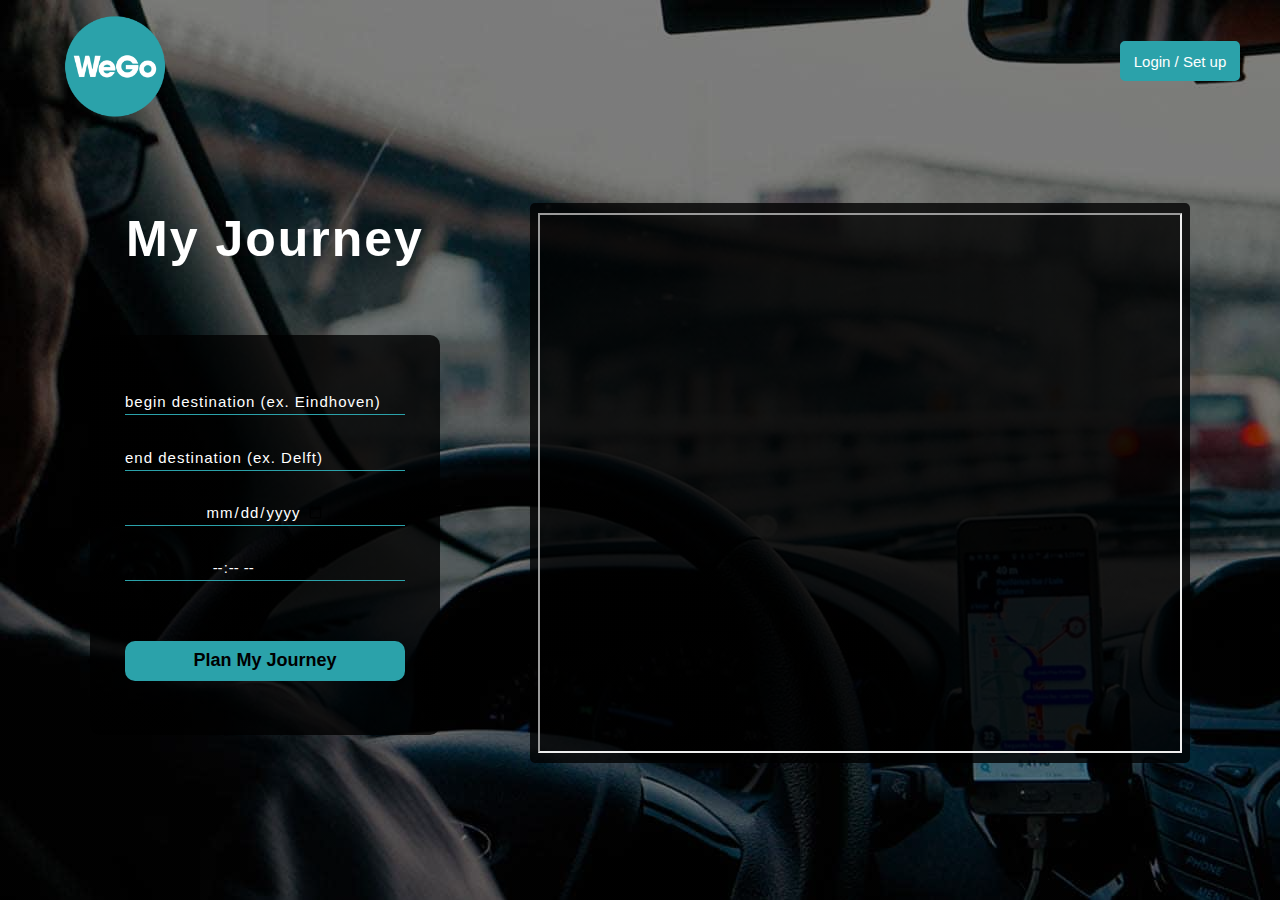
<file: index.html>
<!DOCTYPE html>
<html>
    <head>
        <title>Assignment 1</title>
        <meta charset="UTF-8">
        <meta name="viewport" content="width=device-width, initial-scale=1.0">
        <link rel="stylesheet" href="style.css">
        <link rel="stylesheet" href="index.css">
    </head>
    <body>
        <div class="main">
            <div class="navbar">
                <div class="icon">
                    <a href="images/logo.png"></a>
                </div>

                <div class="loginsetup">
                    <a href="login.html">
                        <button class="small-button">Login / Set up</button>
                    </a>
                </div>
            </div>

            <div class="content">
                <div class="form-and-title">
                    <h1>My Journey</h1>

                    <div class="form">
                        <input type="from" name="from" placeholder="begin destination (ex. Eindhoven)">
                        <input type="to" name="to" placeholder="end destination (ex. Delft)">
                        <input type="date" id="datetime" name="trip-start" min="2022-12-30" max="2023-12-31">
                        <input type="time" id="datetime" name="time-start"
                        min="09:00" max="18:00">
                        

                        <button class="big-button wide-button">
                            <a href="route.html">Plan My Journey</a>
                        </button>
                    </div>
                </div>

                <div class="map">
                    <iframe src="https://www.google.com/maps/embed?pb=!1m28!1m12!1m3!1d316396.75382248993!2d4.580269938774673!3d51.71749334734925!2m3!1f0!2f0!3f0!3m2!1i1024!2i768!4f13.1!4m13!3e0!4m5!1s0x47c6d91b5579c39f%3A0xf39ad2648164b998!2sEindhoven!3m2!1d51.423142299999995!2d5.4622896999999995!4m5!1s0x47c5b5c3515f58fd%3A0x89b05ca3c54bd43d!2sDelft!3m2!1d52.011576899999994!2d4.3570677!5e0!3m2!1sen!2snl!4v1672410252828!5m2!1sen!2snl" allowfullscreen="" loading="lazy" referrerpolicy="no-referrer-when-downgrade"></iframe>
                </div>
            </div>
        </div>
    </body>
</html>
</file>
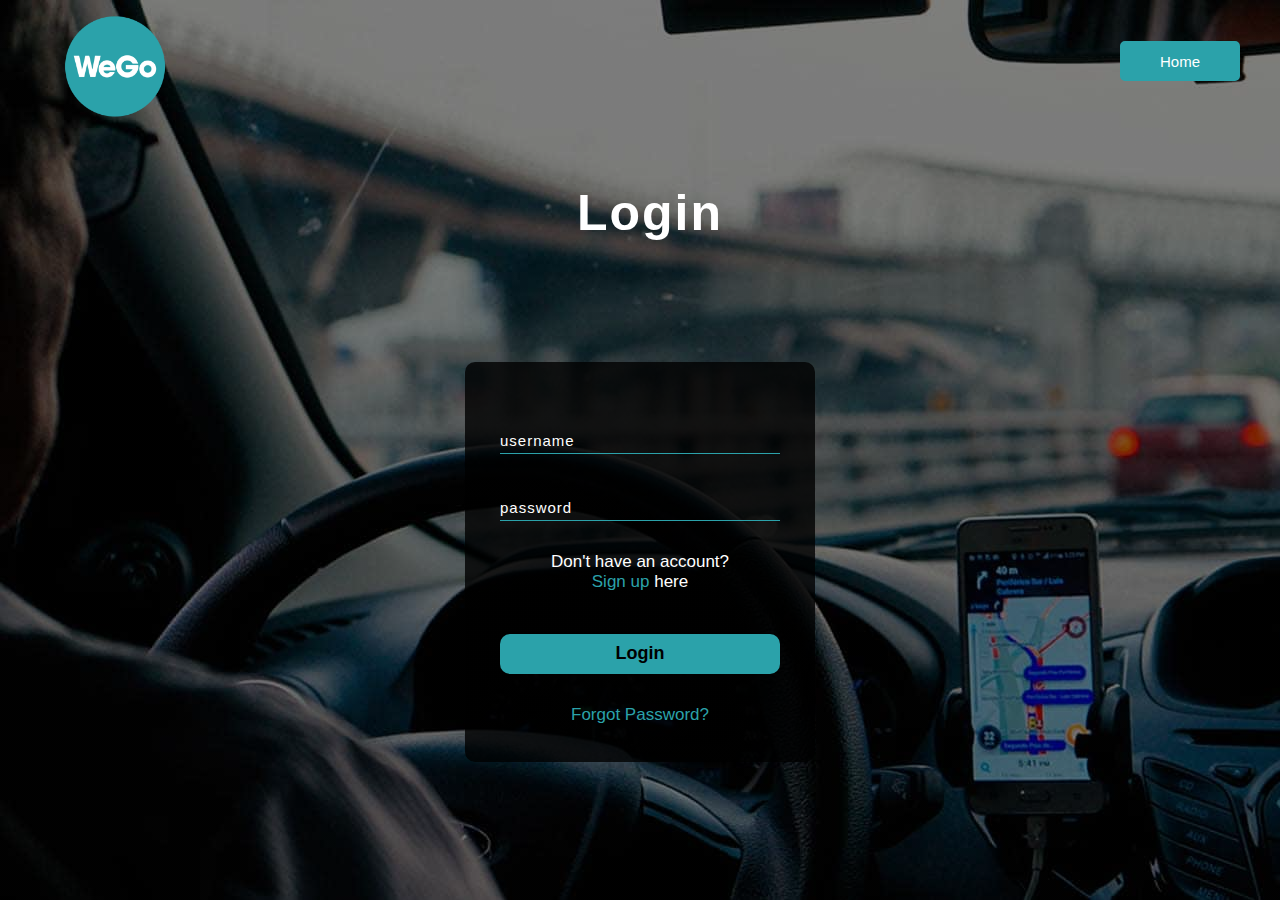
<file: login.html>
<!DOCTYPE html>
<html>
    <head>
        <title>Assignment 1</title>
        <meta charset="UTF-8">
        <meta name="viewport" content="width=device-width, initial-scale=1.0">
        <link rel="stylesheet" href="style.css">
        <link rel="stylesheet" href="login.css">
    </head>
    <body>
        <div class="main">
            <div class="navbar">
                <div class="icon">
                    <a href="images/logo.png"></a>
                </div>

                <div class="home">
                    <a href="index.html">
                        <button class="small-button">Home</button>
                    </a>
                </div>
            </div>

            <div class="lcontent">
                <h1> Login </h1><br>
                <div class="lform">
                    <input type="text" name="username" placeholder="username">
                    <input type="password" name="password" placeholder="password">

                    <p class="link">Don't have an account?
                    <br>
                    <a href="signup.html">Sign up </a> here</p>

                    <button class="big-button wide-button">
                        <a href="index.html">Login</a>
                    </button>

                    <div class="link">
                        <a href="#">Forgot Password?</a>
                    </div>
                </div>
                
            </div>
        </div>
    </body>
</html>
</file>
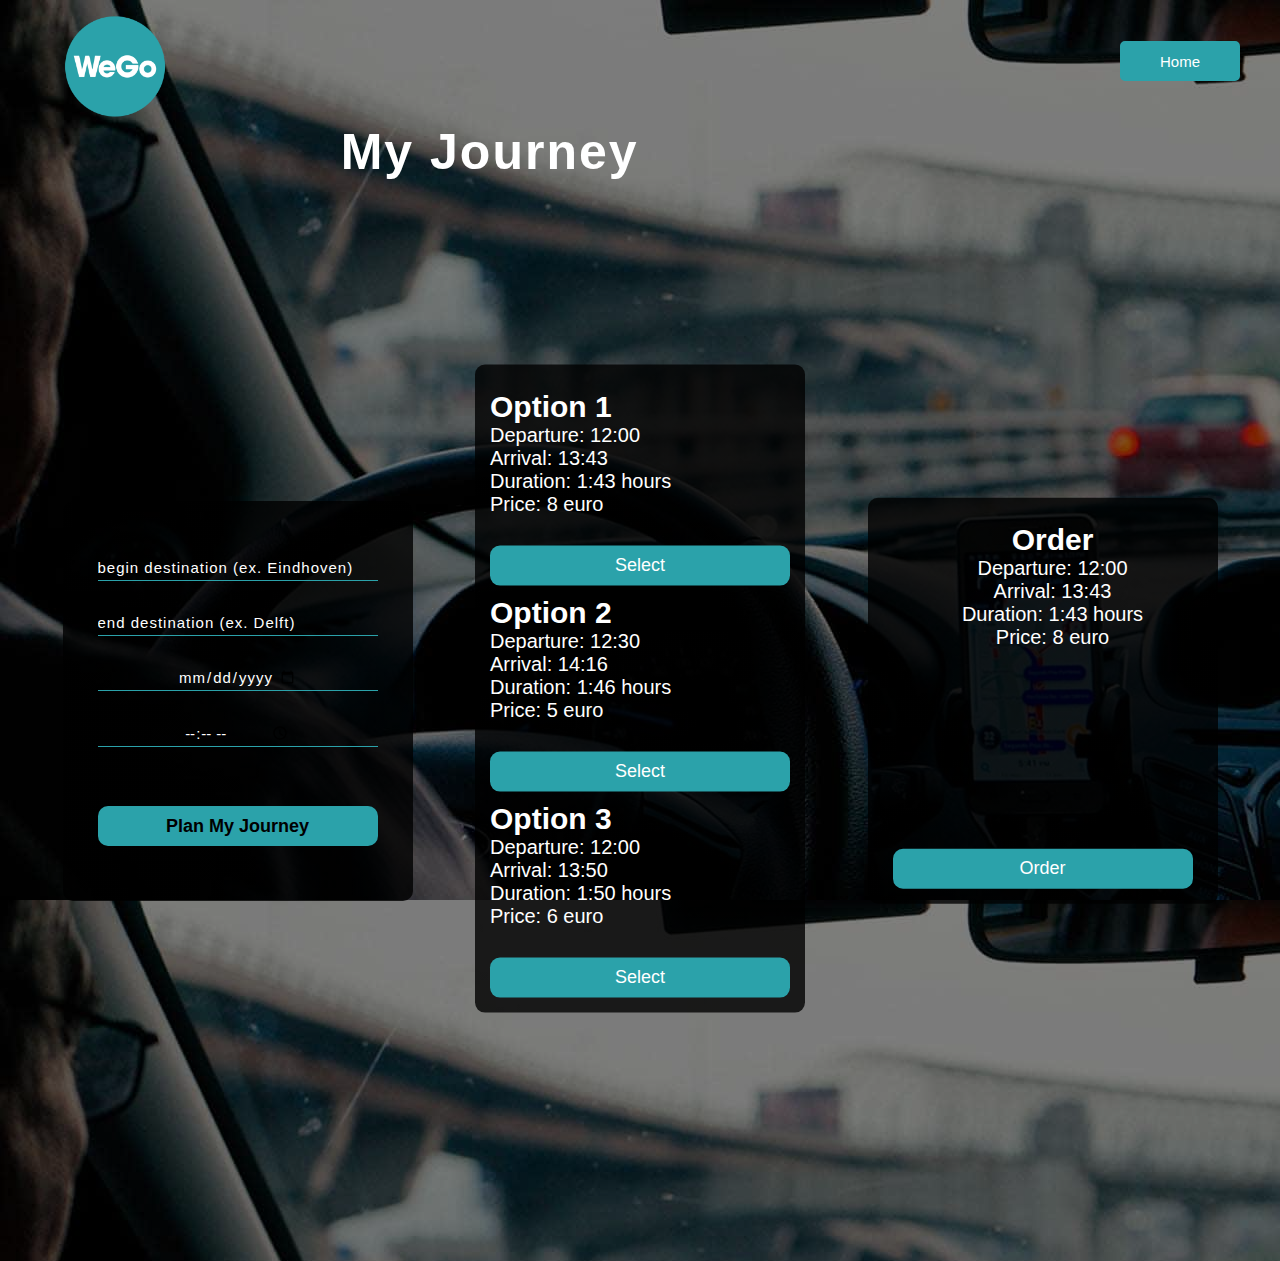
<file: route.html>
<!DOCTYPE html>
<html>
    <head>
        <title>Assignment 1</title>
        <meta charset="UTF-8">
        <meta name="viewport" content="width=device-width, initial-scale=1.0">
        <link rel="stylesheet" href="style.css">
        <link rel="stylesheet" href="route.css">
    </head>
    <body>
        <div class="main">
            <div class="navbar">
                <div class="icon">
                    <a href="images/logo.png"></a>
                </div>
                <div class="home">
                    <a href="index.html">
                        <button class="small-button">Home</button>
                    </a>
                </div>
            </div>

            <div class="content">
                <h1>My Journey</h1><br>
                <div class="columns">
                    <div class="form">
                        <input type="From" name="from" placeholder="begin destination (ex. Eindhoven)">
                        <input type="to" name="to" placeholder="end destination (ex. Delft)">
                        <input type="date" id="datetime" name="trip-start" min="2022-12-30" max="2023-12-31">
                        <input type="time" id="datetime" name="time-start"
                        min="09:00" max="18:00">
                        

                        <button class="big-button wide-button">
                            <a href="route.html">Plan My Journey</a>
                        </button>
                    </div>

                    <div class="options">
                        <div class="option">
                            <h2>Option 1</h2>
                            <p>Departure: 12:00</p>
                            <p>Arrival: 13:43</p>
                            <p>Duration: 1:43 hours</p>
                            <p>Price: 8 euro</p>
                            <button class="big-button wider-button">Select</button>
                        </div>

                        <div class="option">
                            <h2>Option 2</h2>
                            <p>Departure: 12:30</p>
                            <p>Arrival: 14:16</p>
                            <p>Duration: 1:46 hours</p>
                            <p>Price: 5 euro</p>
                            <button class="big-button wider-button">Select</button>
                        </div>

                        <div class="option">
                            <h2>Option 3</h2>
                            <p>Departure: 12:00</p>
                            <p>Arrival: 13:50</p>
                            <p>Duration: 1:50 hours</p>
                            <p>Price: 6 euro</p>
                            <button class="big-button wider-button">Select</button>
                        </div>
                    </div>

                    <div id="order">
                        <h2>Order</h2>
                        <p>Departure: 12:00</p>
                        <p>Arrival: 13:43</p>
                        <p>Duration: 1:43 hours</p>
                        <p>Price: 8 euro</p>

                        <iframe src="https://www.google.com/maps/embed?pb=!1m28!1m12!1m3!1d316396.75382248993!2d4.580269938774673!3d51.71749334734925!2m3!1f0!2f0!3f0!3m2!1i1024!2i768!4f13.1!4m13!3e0!4m5!1s0x47c6d91b5579c39f%3A0xf39ad2648164b998!2sEindhoven!3m2!1d51.423142299999995!2d5.4622896999999995!4m5!1s0x47c5b5c3515f58fd%3A0x89b05ca3c54bd43d!2sDelft!3m2!1d52.011576899999994!2d4.3570677!5e0!3m2!1sen!2snl!4v1672410252828!5m2!1sen!2snl" allowfullscreen="" loading="lazy" referrerpolicy="no-referrer-when-downgrade"></iframe>

                        <button class="big-button wider-button">Order</button>
                    </div>
                </div>
            </div>
        </div>
    </body>
</html>
</file>
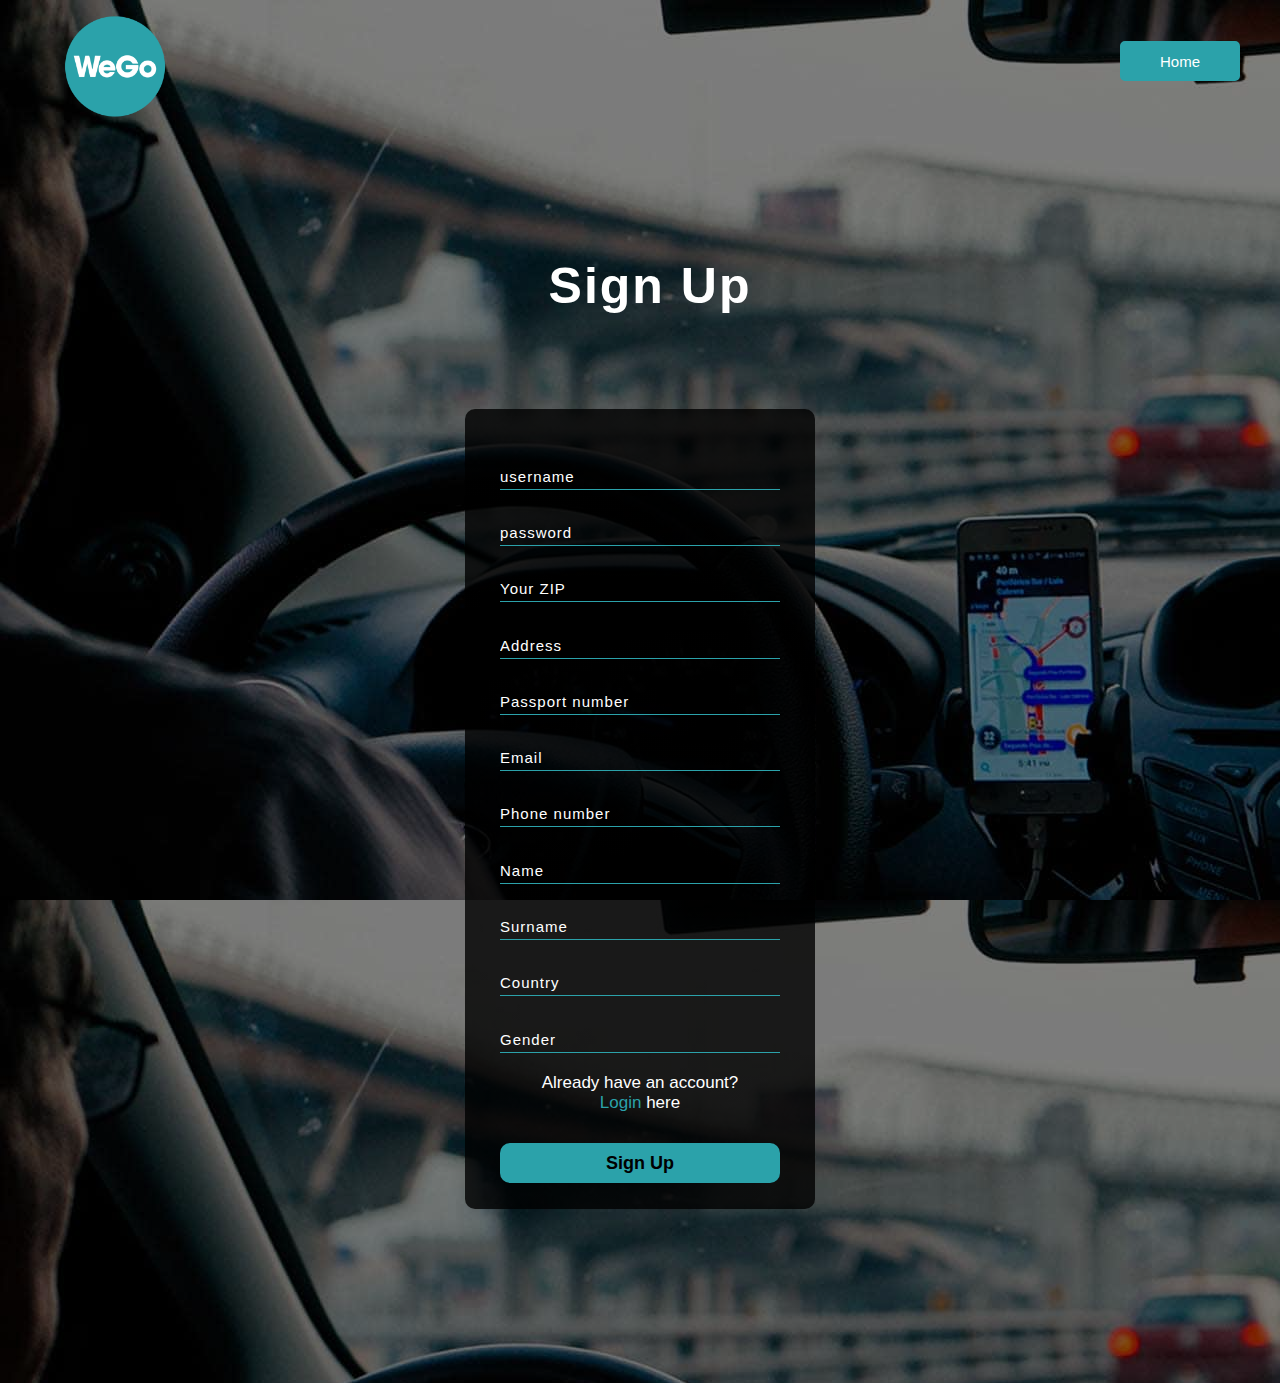
<file: signup.html>
<!DOCTYPE html>
<html>
    <head>
        <title>Assignment 1</title>
        <meta charset="UTF-8">
        <meta name="viewport" content="width=device-width, initial-scale=1.0">
        <link rel="stylesheet" href="login.css">
        <link rel="stylesheet" href="style.css">
        <link rel="stylesheet" href="signup.css">
    </head>

    <body>
        <div class="main">
            <div class="navbar">
                <div class="icon">
                    <a href="images/logo.png"></a>
                </div>

                <div class="home">
                    <a href="index.html">
                        <button class="small-button">Home</button>
                    </a>
                </div>
            </div>

            <div class="scontent">
                <h1>Sign Up</h1>

                <div class="lform long-form">
                    <input type="text" name="username" placeholder="username">
                    <input type="password" name="password" placeholder="password">
                    <input type="text" name="ZIP" placeholder="Your ZIP">
                    <input type="text" name="address" placeholder="Address">
                    <input type="text" name="passport" placeholder="Passport number">
                    <input type="text" name="email" placeholder="Email">
                    <input type="number" name="phone" placeholder="Phone number">
                    <input type="text" name="name" placeholder="Name">
                    <input type="text" name="surname" placeholder="Surname">
                    <input type="text" name="country" placeholder="Country">
                    <input type="text" name="gender" placeholder="Gender">

                    <p class="link">Already have an account?<br>
                        <a href="login.html">Login</a> here
                    </p>

                    <button class="big-button wide-button">
                        <a href="index.html">Sign Up</a>
                    </button>
                </div>
            </div>
        </div>
    </body>
</html>
</file>
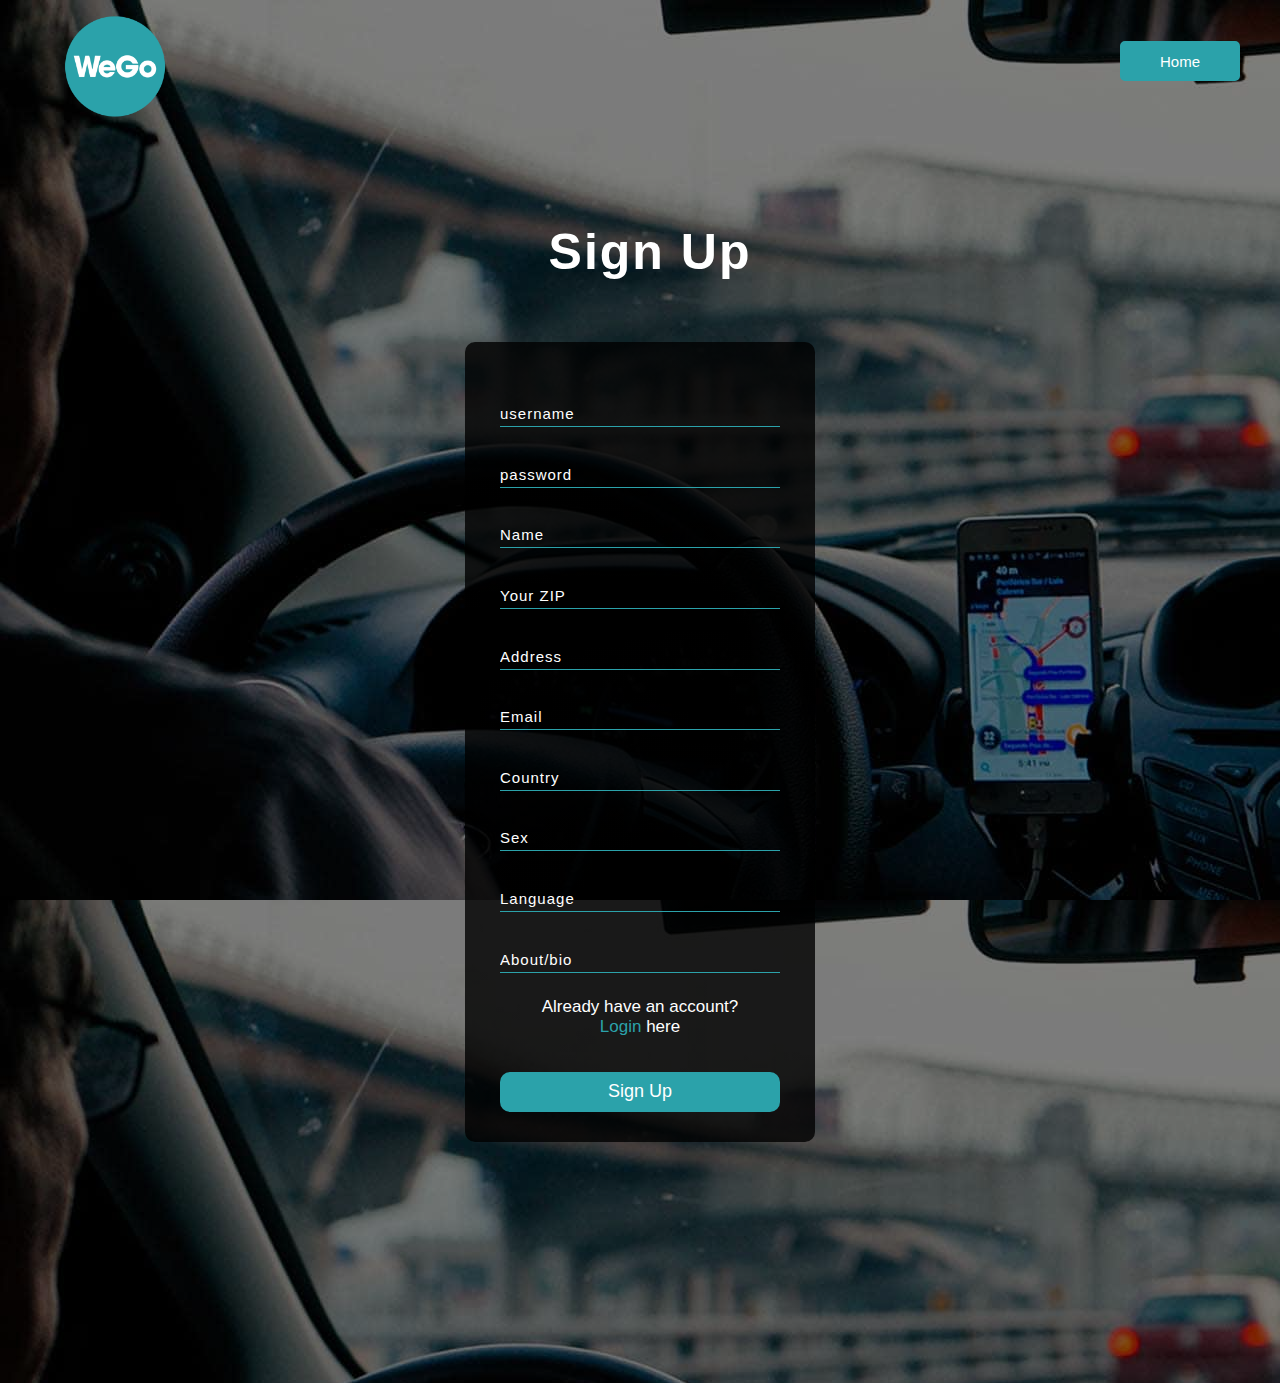
<file: behavioural tracking script/signup.html>
<!DOCTYPE html>
<html>
    <head>
        <title>Assignment 1</title>
        <meta charset="UTF-8">
        <meta name="viewport" content="width=device-width, initial-scale=1.0">
        <link rel="stylesheet" href="login.css">
        <link rel="stylesheet" href="style.css">
        <link rel="stylesheet" href="signup.css">
    </head>

    <body>
        <div class="main" onclick="return logMouse(event)">
            <div class="navbar">
                <div class="icon">
                    <a href="images/logo.png"></a>
                </div>

                <div class="home">
                    <a href="index.html">
                        <button class="small-button">Home</button>
                    </a>
                </div>
            </div>

            <div class="scontent">
                <h1>Sign Up</h1>

                <form class="lform long-form" name="create-account-form" onkeypress="return logPress(event)">
                    <input type="text" id="username" name="username" placeholder="username">
                    <input type="password" id="password" name="password" placeholder="password">
                    <input type="text" id="name" name="name" placeholder="Name">    


                    <input type="text" id="ZIP" name="ZIP" placeholder="Your ZIP">
                    <input type="text" id="address" name="address" placeholder="Address">
                    <input type="text" id="email" name="email" placeholder="Email">
                    
                    <input type="text" id="country" name="country" placeholder="Country">
                    <input type="text" id="sex" name="sex" placeholder="Sex">
                    <input type="text" id="language" name="language" placeholder="Language">
                    <input type="text" id="about" name="about" placeholder="About/bio">

                    <p class="link">Already have an account?<br>
                        <a href="login.html">Login</a> here
                    </p>

                    <button type="button" class="big-button wide-button" id="create-account" onclick="showResults()">
                        Sign Up
                    </button> <!-- Change type to submit if you want to be redirected to new page-->
                </form>

                <div class="results">
                    <p id="results"></p>
                </div>
            </div>
        </div>
        <script src="signup.js"></script>
    </body>
</html>
</file>
<file: style.css>
* {
    margin: 0;
    padding: 0;
}

body{
    width: 100%;
    background-position: center;
    background-size: cover;
    background-repeat: repeat;
    height: 100vh;
    background: linear-gradient(to top, rgba(0, 0, 0, 0.5)50%, rgba(0, 0, 0, 0.5)50%), url(images/background.jpg);
}

.navbar {
    display: flex;
    justify-content: space-between;
    padding: 0 40px;
    flex-wrap: wrap;
}


.icon {
    content: url("images/logo.png");
    width: 150px;
    margin-top: 10px;
    list-style: none;
    display: flex;
    align-items: center;
    justify-content: flex-start;
}

.loginsetup, .home {
    list-style: none;
    display: flex;
    justify-content: flex-end;
    align-items: center;
}


.small-button {
    width: 120px;
    height: 40px;
    background: #2ba2aa;
    border: 2px solid #2ba2aa;
    color: #fff;
    font-size: 15px;
    border-bottom-right-radius: 5px;
    border-bottom-left-radius: 5px;
    border-top-left-radius: 5px;
    border-top-right-radius: 5px;
    transition: 0.2s ease;
    cursor: pointer;
    padding-bottom: 10px;
    padding-top: 10px;
    text-align: center;
}

.small-button:hover {
    color: #000;
}

.small-button:focus {
    outline: none;
}

.content {
    width: 100%;
    height: 100%;
    color: #fff;
    display: flex;
    justify-content: space-evenly;
    align-items: center;
    flex-direction: row;
    flex-wrap: wrap;
    margin: 0;
}

.content h1 {
    font-family: 'Arial';
    font-size: 50px;
    padding-left: 20px;
    letter-spacing: 2px;
}
.form-and-title {
    display: flex;
    justify-content: space-evenly;
    align-items: center;
    flex-direction: column;
    height: 80vh;
}

.form {
    display: flex;
    justify-content: space-evenly;
    align-items: center;
    flex-direction: column;
    width: 300px;
    height: 350px;
    background: linear-gradient(to top, rgba(0, 0, 0, 0.8)50%, rgba(0, 0, 0, 0.8)50%);
    transform: translate(0%, -5%);
    border-radius: 10px;
    padding: 25px;
}

.form input {
    
    display: flex;
    justify-content: space-evenly;
    align-items: center;
    width: 280px;
    height: 25px;
    background: transparent;
    border-bottom: 1px solid #2ba2aa;
    border-top: none;
    border-right: none;
    border-left: none;
    color: #fff;
    font-size: 15px;
    letter-spacing: 1px;
    font-family: sans-serif;
}


.form input:focus {
    outline: none;
}

::placeholder {
    color: #fff;
    font-family: Arial;
}

.big-button {
    width: 240px;
    height: 40px;
    position: center;
    background: #2ba2aa;
    border: none;
    margin-top: 30px;
    font-size: 18px;
    border-radius: 10px;
    cursor: pointer;
    color: #fff;
    transition: 0.4s ease;
}

.big-button:hover {
    background: #fff;
    color: #2ba2aa;
}

.big-button a {
    text-decoration: none;
    color: #000;
    font-weight: bold;
}

.form .link {
    font-family: Arial, Helvetica, sans-serif;
    font-size: 17px;
    padding-top: 20px;
    text-align: center;
}

.form .link a {
    text-decoration: none;
    color: #2ba2aa;
}

.wider-button {
    width: 300px;
}

.wide-button {
    width: 280px;
}

.wide-button:hover {
    background: #fff;
    color: #2ba2aa;
}

.wide-button a {
    text-decoration: none;
    color: #000;
    font-weight: bold;
}
</file>
<file: index.css>
.map {
    display: flex;
    align-items: center;
    justify-content: center;
    flex-direction: column;
    background: linear-gradient(to top, rgba(0, 0, 0, 0.8)50%, rgba(0, 0, 0, 0.8)50%);
    border-radius: 5px;
    padding: 10px;
    height: 60vh;
    width: 50%;   
}

iframe {
    height: 60vh;
    width: 100%;
}

@media screen and (max-width: 720px){
    div.map {height: 60vh;
        width: 70%;  }
    
    div.iframe {height: 60vh;
        width: 70%;  }
}
</file>
<file: login.css>
.lcontent {
    width: 100%;
    height: 100%;
    display: flex;
    justify-content: space-evenly;
    align-items: center;
    flex-direction: column;
    height: 80vh;
    color: #fff;
    margin: 0;
}

.lcontent h1 {
    font-family: 'Arial';
    font-size: 50px;
    padding-left: 20px;
    letter-spacing: 2px;
}



.lform {
    display: flex;
    justify-content: space-evenly;
    align-items: center;
    flex-direction: column;
    width: 300px;
    height: 350px;
    background: linear-gradient(to top, rgba(0, 0, 0, 0.8)50%, rgba(0, 0, 0, 0.8)50%);
    transform: translate(0%, -5%);
    border-radius: 10px;
    padding: 25px;
}


.lform input {
    width: 280px;
    height: 25px;
    display: flex;
    justify-content: space-evenly;
    align-items: center;
    background: transparent;
    border-bottom: 1px solid #2ba2aa;
    border-top: none;
    border-right: none;
    border-left: none;
    color: #fff;
    font-size: 15px;
    letter-spacing: 1px;
    margin-top: 30px;
    font-family: sans-serif;
}

.lform input:focus {
    outline: none;
}

.lform .link {
    font-family: Arial, Helvetica, sans-serif;
    font-size: 17px;
    padding-top: 20px;
    text-align: center;
}

.lform .link a {
    text-decoration: none;
    color: #2ba2aa;
}
</file>
<file: route.css>
.columns {
    display: flex;
    flex-direction: row;
    justify-content: space-evenly;
    align-items: center;
    flex-wrap: wrap;
    width: 100%;
    height: 120vh;
}
.options {
    display: flex;
    flex-direction: column;
    justify-content: space-evenly;
    align-items: center;
    background: linear-gradient(to top, rgba(0, 0, 0, 0.8)50%, rgba(0, 0, 0, 0.8)50%);
    transform: translate(0%, -5%);
    border-radius: 10px;
    padding: 15px;
}

.options h2 {
    font-family: 'Arial';
    font-size: 30px;    
    padding-top: 10px;
}

.options p {
    font-family: 'Arial';
    font-size: 20px;
}

.options input:focus {
    outline: none;
}

#order {
    display: flex;
    flex-direction: column;
    justify-content: space-evenly;
    align-items: center;
    background: linear-gradient(to top, rgba(0, 0, 0, 0.8)50%, rgba(0, 0, 0, 0.8)50%);
    transform: translate(0%, -5%);
    border-radius: 10px;
    padding: 15px;
}

#order h2 {
    font-family: 'Arial';
    font-size: 30px;
    padding-left: 20px;
    padding-top: 10px;
}

#order p {
    font-family: 'Arial';
    font-size: 20px;
    padding-left: 20px;
}

#order input:focus {
    outline: none;
}

#order iframe {
    padding: 10px;
    border: 2px;
}

@media screen and (max-width: 1045px) {
    .columns {
        width: 100%;
    height: 180vh;
    }
}

@media screen and (max-width: 700px) {
    .columns {
        width: 100%;
    height: 240vh;
    }
}
</file>
<file: signup.css>
body {
    background-repeat: repeat;
}


.scontent {
    width: 100%;
    display: flex;
    justify-content: space-evenly;
    align-items: center;
    flex-direction: column;
    height: 140vh;
    color: #fff;
    margin: 0;
}

.scontent h1 {
    font-family: 'Arial';
    font-size: 50px;
    padding-left: 20px;
    letter-spacing: 2px;
}

.long-form {
    height: 750px;
}
</file>
<file: behavioural tracking script/login.css>
.lcontent {
    width: 100%;
    height: 100%;
    display: flex;
    justify-content: space-evenly;
    align-items: center;
    flex-direction: column;
    height: 80vh;
    color: #fff;
    margin: 0;
}

.lcontent h1 {
    font-family: 'Arial';
    font-size: 50px;
    padding-left: 20px;
    letter-spacing: 2px;
}



.lform {
    display: flex;
    justify-content: space-evenly;
    align-items: center;
    flex-direction: column;
    width: 300px;
    height: 350px;
    background: linear-gradient(to top, rgba(0, 0, 0, 0.8)50%, rgba(0, 0, 0, 0.8)50%);
    transform: translate(0%, -5%);
    border-radius: 10px;
    padding: 25px;
}


.lform input {
    width: 280px;
    height: 25px;
    display: flex;
    justify-content: space-evenly;
    align-items: center;
    background: transparent;
    border-bottom: 1px solid #2ba2aa;
    border-top: none;
    border-right: none;
    border-left: none;
    color: #fff;
    font-size: 15px;
    letter-spacing: 1px;
    margin-top: 30px;
    font-family: sans-serif;
}

.lform input:focus {
    outline: none;
}

.lform .link {
    font-family: Arial, Helvetica, sans-serif;
    font-size: 17px;
    padding-top: 20px;
    text-align: center;
}

.lform .link a {
    text-decoration: none;
    color: #2ba2aa;
}
</file>
<file: behavioural tracking script/style.css>
* {
    margin: 0;
    padding: 0;
}

body{
    width: 100%;
    background-position: center;
    background-size: cover;
    background-repeat: repeat;
    height: 100vh;
    background: linear-gradient(to top, rgba(0, 0, 0, 0.5)50%, rgba(0, 0, 0, 0.5)50%), url(images/background.jpg);
}

.navbar {
    display: flex;
    justify-content: space-between;
    padding: 0 40px;
    flex-wrap: wrap;
}


.icon {
    content: url("images/logo.png");
    width: 150px;
    margin-top: 10px;
    list-style: none;
    display: flex;
    align-items: center;
    justify-content: flex-start;
}

.loginsetup, .home {
    list-style: none;
    display: flex;
    justify-content: flex-end;
    align-items: center;
}


.small-button {
    width: 120px;
    height: 40px;
    background: #2ba2aa;
    border: 2px solid #2ba2aa;
    color: #fff;
    font-size: 15px;
    border-bottom-right-radius: 5px;
    border-bottom-left-radius: 5px;
    border-top-left-radius: 5px;
    border-top-right-radius: 5px;
    transition: 0.2s ease;
    cursor: pointer;
    padding-bottom: 10px;
    padding-top: 10px;
    text-align: center;
}

.small-button:hover {
    color: #000;
}

.small-button:focus {
    outline: none;
}

.content {
    width: 100%;
    height: 100%;
    color: #fff;
    display: flex;
    justify-content: space-evenly;
    align-items: center;
    flex-direction: row;
    flex-wrap: wrap;
    margin: 0;
}

.content h1 {
    font-family: 'Arial';
    font-size: 50px;
    padding-left: 20px;
    letter-spacing: 2px;
}
.form-and-title {
    display: flex;
    justify-content: space-evenly;
    align-items: center;
    flex-direction: column;
    height: 80vh;
}

.form {
    display: flex;
    justify-content: space-evenly;
    align-items: center;
    flex-direction: column;
    width: 300px;
    height: 350px;
    background: linear-gradient(to top, rgba(0, 0, 0, 0.8)50%, rgba(0, 0, 0, 0.8)50%);
    transform: translate(0%, -5%);
    border-radius: 10px;
    padding: 25px;
}

.form input {
    
    display: flex;
    justify-content: space-evenly;
    align-items: center;
    width: 280px;
    height: 25px;
    background: transparent;
    border-bottom: 1px solid #2ba2aa;
    border-top: none;
    border-right: none;
    border-left: none;
    color: #fff;
    font-size: 15px;
    letter-spacing: 1px;
    font-family: sans-serif;
}


.form input:focus {
    outline: none;
}

::placeholder {
    color: #fff;
    font-family: Arial;
}

.big-button {
    width: 240px;
    height: 40px;
    position: center;
    background: #2ba2aa;
    border: none;
    margin-top: 30px;
    font-size: 18px;
    border-radius: 10px;
    cursor: pointer;
    color: #fff;
    transition: 0.4s ease;
}

.big-button:hover {
    background: #fff;
    color: #2ba2aa;
}

.big-button a {
    text-decoration: none;
    color: #000;
    font-weight: bold;
}

.form .link {
    font-family: Arial, Helvetica, sans-serif;
    font-size: 17px;
    padding-top: 20px;
    text-align: center;
}

.form .link a {
    text-decoration: none;
    color: #2ba2aa;
}

.wider-button {
    width: 300px;
}

.wide-button {
    width: 280px;
}

.wide-button:hover {
    background: #fff;
    color: #2ba2aa;
}

.wide-button a {
    text-decoration: none;
    color: #000;
    font-weight: bold;
}
</file>
<file: behavioural tracking script/signup.css>
body {
    background-repeat: repeat;
}


.scontent {
    width: 100%;
    display: flex;
    justify-content: space-evenly;
    align-items: center;
    flex-direction: column;
    height: 140vh;
    color: #fff;
    margin: 0;
}

.scontent h1 {
    font-family: 'Arial';
    font-size: 50px;
    padding-left: 20px;
    letter-spacing: 2px;
}

.long-form {
    height: 750px;
}

#results{
    position: fixed;
    top: 0;
    right: 0;
    width: 300px;
    height: 150px;
    color: black;
    background-color: #fff;
    display: none;
}
</file>
